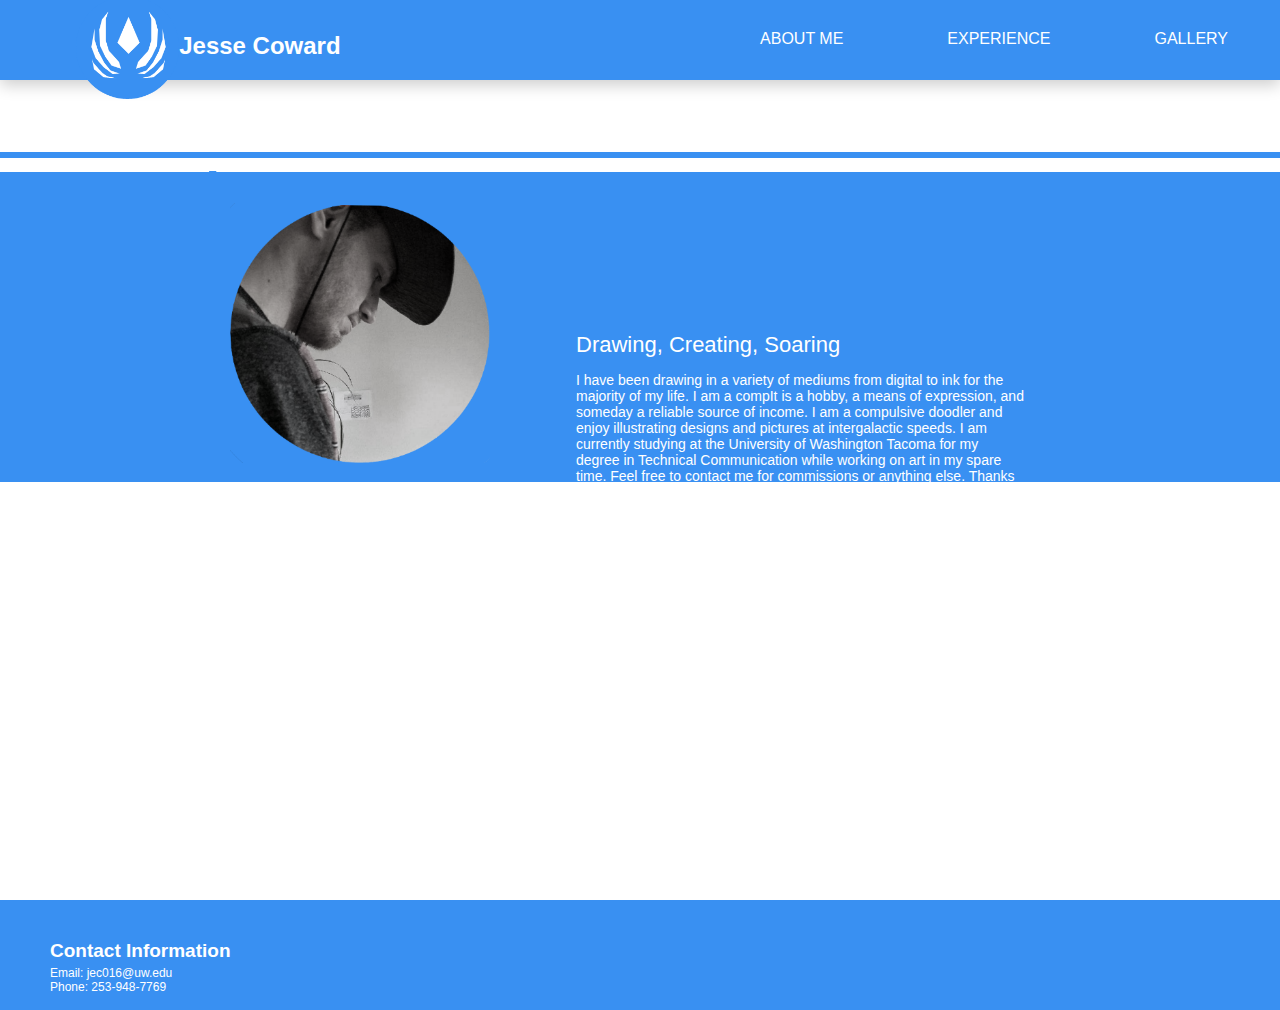
<file: Personal Portfolio/index.html>
<!DOCTYPE html>
<html>
<head>
<title> Jesse's Portfolio </title>
<link rel="shortcut icon" href="logo1.png"/>
<meta charset="utf-8">
<meta name="viewport" content="width=device-width, initial-scale=1.0"/>
<link rel="stylesheet" href="navfooter.css" type="text/css"/>
<link rel="stylesheet" href="https://fonts.googleapis.com/css?family=Song+Myung"/>
</head>
<body>

<section>
  <header>
    <a href="index.html"><img src="logo1.png" alt="logo" class="logo"/></a>
    <a href="index.html"><div id="name"> Jesse Coward </div></a>
    <ul id="navul">
      <li><a href="index.html">About Me</a></li>
      <li><a href="resume.html">Experience</a></li>
      <li><a href="gallery.html">Gallery</a></li>
    </ul>
  </header>

<div class="aboutmeline">
</div>

<div class="contenthome">
<div class="aboutme">
<h1> About Me </h1>
</div>

  </div>
  <div class="aboutmetxt">
  Drawing, Creating, Soaring
  </div>
<p class="aboutmetxt2">
  I have been drawing in a variety of mediums from digital to ink for the majority of my life. I am a compIt is a hobby, a means of expression, and someday a reliable source of income. I am a compulsive doodler and enjoy illustrating designs and pictures at intergalactic speeds. I am currently studying at the University of Washington Tacoma for my degree in Technical Communication while working on art in my spare time. Feel free to contact me for commissions or anything else. Thanks for stopping by and have a great day.
</p>


<div class="aboutmebox">
<img src="profilepic.png" alt="profilepic" class="face" width="260" height="260"/>
</div>


</section>
  <div class="footerborder">
    <footer>
      <div class="reachmetxt"> Contact Information </div>
      <div> Email: jec016@uw.edu </div>
      <div> Phone: 253-948-7769 </div>
    </footer>

    </div>
</body>
</html>
</file>
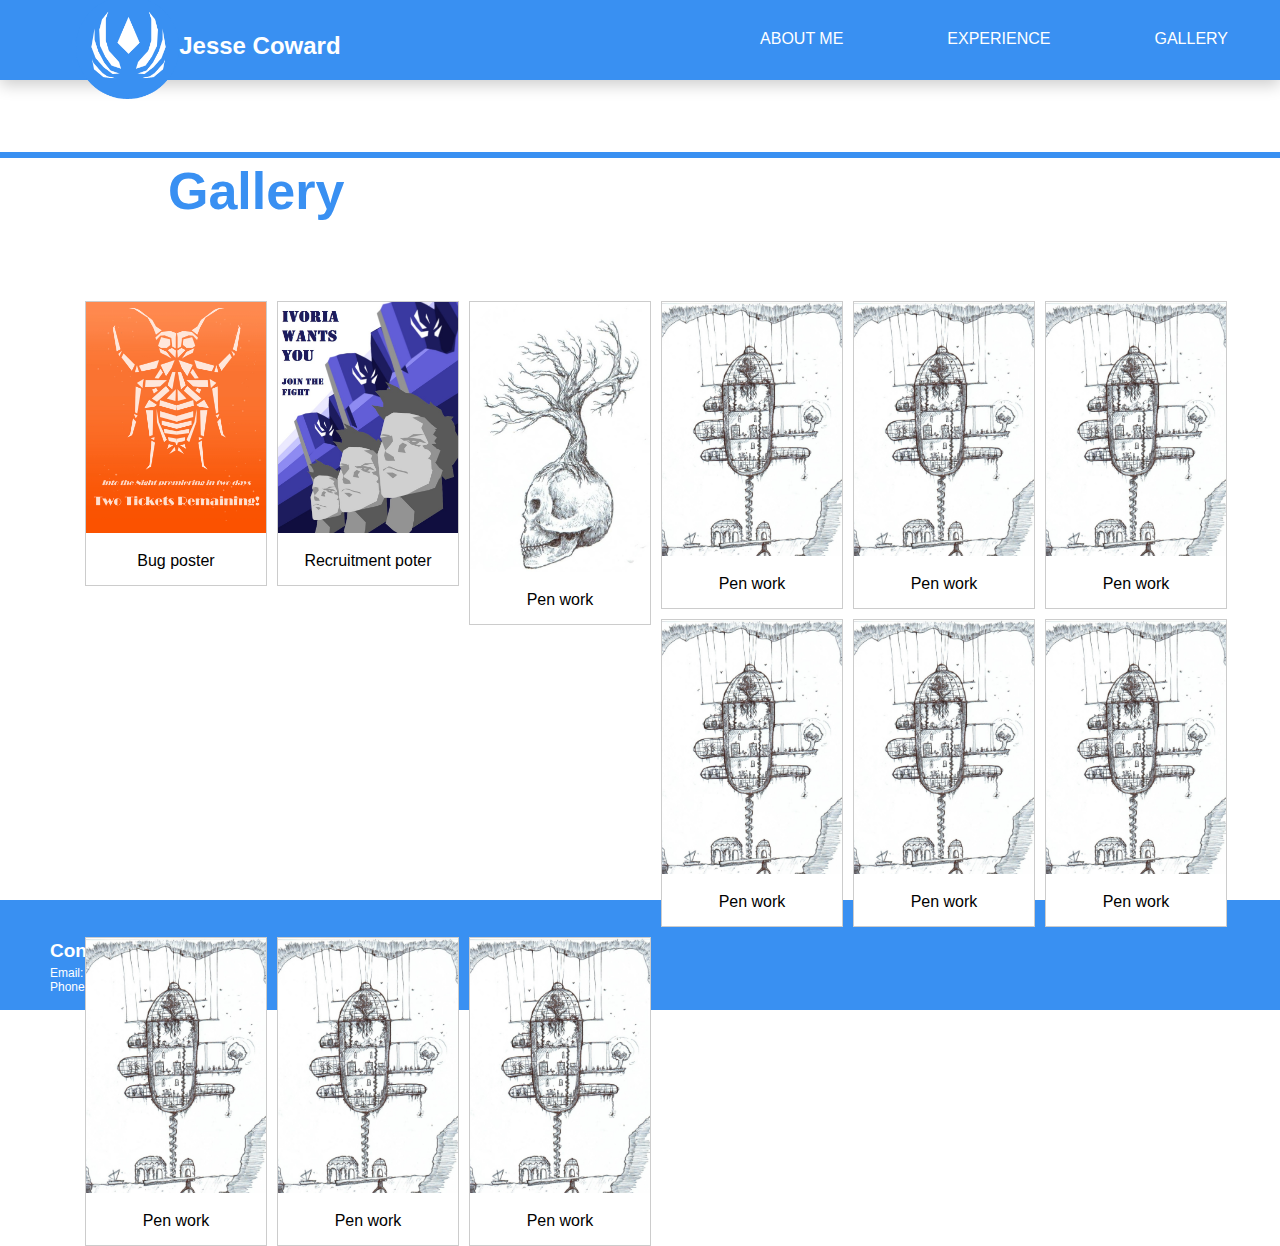
<file: Personal Portfolio/gallery.html>
<!DOCTYPE html>
<html>
<head>
<title> Jesse's Portfolio </title>
<link rel="shortcut icon" href="logo1.png"/>
<meta charset="utf-8">
<meta name="viewport" content="width=device-width, initial-scale=1.0"/>
<link rel="stylesheet" href="navfooter.css" type="text/css"/>
<link rel="stylesheet" href="gallerybox.css" type="text/css"/>
<link rel="stylesheet" href="https://fonts.googleapis.com/css?family=Song+Myung"/>
</head>
<body>

<section>
  <header>
    <a href="index.html"><img src="logo1.png" alt="logo" class="logo"/></a>
    <div id="name"> Jesse Coward </div>
    <ul id="navul">
      <li><a href="index.html">About Me</a></li>
      <li><a href="resume.html">Experience</a></li>
      <li><a href="gallery.html">Gallery</a></li>
    </ul>
  </header>

<div class="aboutmeline">
</div>


<div class="contenthome">
<div class="aboutme">
<h1> Gallery </h1>
</div>
 </div>
<div class="completegallery">

<div class="gallery">
  <a target="_blank" href="bug.jpg">
    <img src="bug.jpg" alt="Pen work" width="300" height="200">
  </a>
  <div class="desc">Bug poster</div>
</div>
</div>
<div class="gallery">
  <a target="_blank" href="ivoria.jpg">
    <img src="ivoria.jpg" alt="Pen work" width="300" height="200">
  </a>
  <div class="desc">Recruitment poter</div>
</div>
<div class="gallery">
  <a target="_blank" href="skull.jpg">
    <img src="skull.jpg" alt="Pen work" width="300" height="200">
  </a>
  <div class="desc">Pen work</div>
</div>

<div class="gallery">
  <a target="_blank" href="dangle.jpg">
    <img src="dangle.jpg" alt="Penwork" width="300" height="200">
  </a>
  <div class="desc">Pen work</div>
</div>







<div class="gallery">
  <a target="_blank" href="dangle.jpg">
    <img src="dangle.jpg" alt="Penwork" width="300" height="200">
  </a>
  <div class="desc">Pen work</div>
</div>

<div class="gallery">
  <a target="_blank" href="dangle.jpg">
    <img src="dangle.jpg" alt="Penwork" width="300" height="200">
  </a>
  <div class="desc">Pen work</div>
</div>

<div class="gallery">
  <a target="_blank" href="dangle.jpg">
    <img src="dangle.jpg" alt="Penwork" width="300" height="200">
  </a>
  <div class="desc">Pen work</div>
</div>

<div class="gallery">
  <a target="_blank" href="dangle.jpg">
    <img src="dangle.jpg" alt="Penwork" width="300" height="200">
  </a>
  <div class="desc">Pen work</div>
</div>

<div class="gallery">
  <a target="_blank" href="dangle.jpg">
    <img src="dangle.jpg" alt="Penwork" width="300" height="200">
  </a>
  <div class="desc">Pen work</div>
</div>

<div class="gallery">
  <a target="_blank" href="dangle.jpg">
    <img src="dangle.jpg" alt="Penwork" width="300" height="200">
  </a>
  <div class="desc">Pen work</div>
</div>

<div class="gallery">
  <a target="_blank" href="dangle.jpg">
    <img src="dangle.jpg" alt="Penwork" width="300" height="200">
  </a>
  <div class="desc">Pen work</div>
</div>

<div class="gallery">
  <a target="_blank" href="dangle.jpg">
    <img src="dangle.jpg" alt="Penwork" width="300" height="200">
  </a>
  <div class="desc">Pen work</div>
</div>





</div>


</section>

  <div class="footerborder">
    <footer>
      <div class="reachmetxt"> Contact Information </div>
      <div> Email: jec016@uw.edu </div>
      <div> Phone: 253-948-7769 </div>
    </footer>
  </div>
</body>
</html>
</file>
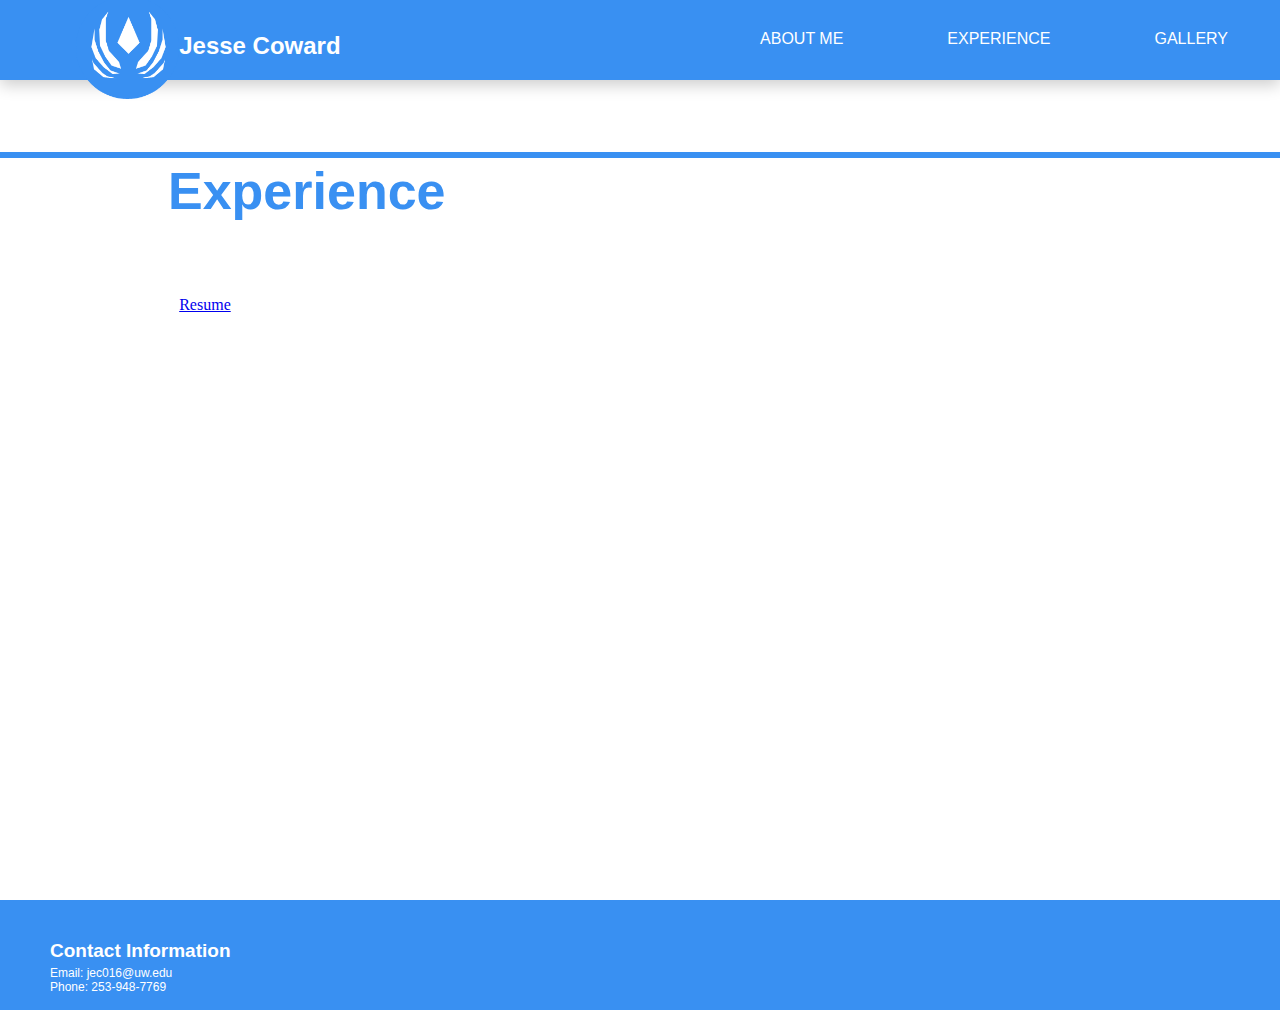
<file: Personal Portfolio/resume.html>
<!DOCTYPE html>
<html>
<head>
<title> Jesse's Portfolio </title>
<link rel="shortcut icon" href="logo1.png"/>
<meta charset="utf-8">
<meta name="viewport" content="width=device-width, initial-scale=1.0"/>
<link rel="stylesheet" href="navfooter.css" type="text/css"/>
<link rel="stylesheet" href="resume.css" type="text/css"/>
<link rel="stylesheet" href="https://fonts.googleapis.com/css?family=Song+Myung"/>
</head>
<body>

<section>
  <header>
    <a href="index.html"><img src="logo1.png" alt="logo" class="logo"/></a>
    <div id="name"> Jesse Coward </div>
    <ul id="navul">
      <li><a href="index.html">About Me</a></li>
      <li><a href="resume.html">Experience</a></li>
      <li><a href="gallery.html">Gallery</a></li>
    </ul>
  </header>

<div class="aboutmeline">
</div>

<div class="contenthome">
<div class="aboutme">
<h1> Experience </h1>
</div>
  </div>


</div>
<div id="resume1">
<a href="resume.pdf"> Resume </a>
</div>

</section>

  <div class="footerborder">
    <footer>
      <div class="reachmetxt"> Contact Information </div>
      <div> Email: jec016@uw.edu </div>
      <div> Phone: 253-948-7769 </div>
    </footer>
  </div>
</body>
</html>
</file>
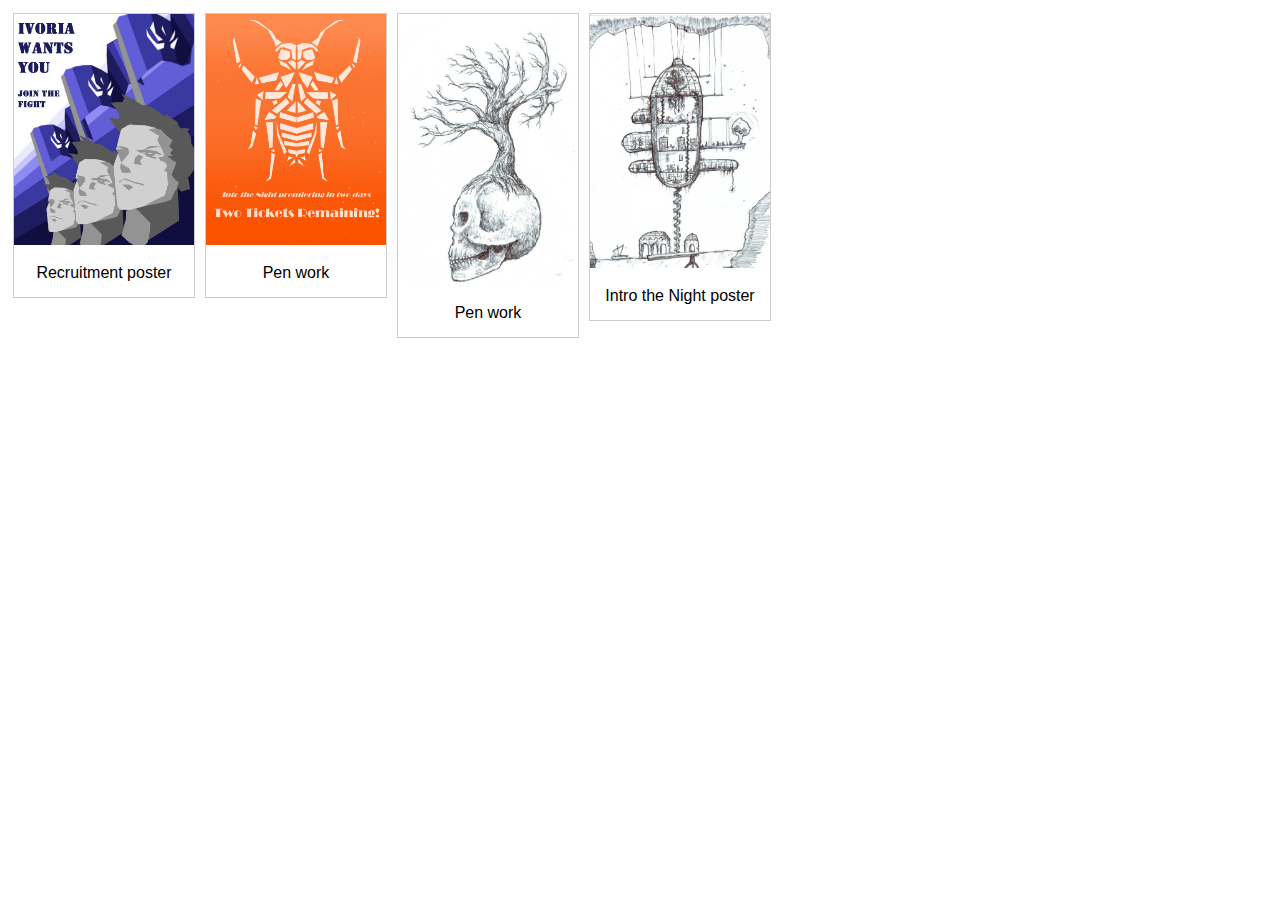
<file: Personal Portfolio/Gallery Template/gallery.html>
<!DOCTYPE html>
<html>
<head>
<link rel="stylesheet" href="gallery.css">
<title> Gallery </title>
</head>
<body>

<div class="gallery">
  <a target="_blank" href="ivoria.jpg">
    <img src="ivoria.jpg" alt="Recruitment poster" width="300" height="200">
  </a>
  <div class="desc">Recruitment poster</div>
</div>

<div class="gallery">
  <a target="_blank" href="bug.jpg">
    <img src="bug.jpg" alt="Pen work" width="300" height="200">
  </a>
  <div class="desc">Pen work</div>
</div>

<div class="gallery">
  <a target="_blank" href="skull.jpg">
    <img src="skull.jpg" alt="Pen work" width="300" height="200">
  </a>
  <div class="desc">Pen work</div>
</div>

<div class="gallery">
  <a target="_blank" href="dangle.jpg">
    <img src="dangle.jpg" alt="Intro the Night poster" width="300" height="200">
  </a>
  <div class="desc">Intro the Night poster</div>
</div>







</body>
</html>
</file>
<file: Personal Portfolio/navfooter.css>
html{
  width:100%;
  height:100%;
}

body{
  width:100%;
  height:100%;
  margin:0;
  padding:0;
}

section{
  position:relative;
  width:100%;
  height:100%;
  margin-bottom:0;
  padding-bottom:0;
}

header{
  position:relative;
  padding: 0% 0% 0% 0%;
  width: 100%;
  height: 80px;
  box-sizing: border-box;
  background: rgba(57,144, 242);
  box-shadow: 0 5px 15px rgba(0,0,0,.2);
  transition:.5;
  margin-bottom:0;
  margin-left: 0;
  padding-bottom:0;

}

#name{
  position:absolute;
  top:40%;
  left:14%;
  color:white;
  font-family:Arial;
  font-weight: bold;
  font-size:24px;
  padding: 0% 0% 0% 0%;
  margin: 0% 0% 0% 0%
}

#navul{
  position: relative;
  margin:0;
  padding:0;
  display:flex;
  float:right;
  transition: .5s;
  list-style:none;
  top:6%;
}

li a{
  position:relative;
  display:inline-block;
  padding: 10px 40px;
  margin: 12px;
  text-transform:uppercase;
  text-decoration: none;
  color:white;
  transition .5s;
  font-family: Arial;
}

li a::before{
  background-color:white;
  content:'';
  display:block;
  height:3px;
  width:0%;
  top:0;
  padding-top:0;
  margin-top:0;
  transition: all ease-in-out 280ms;
}

li a:hover::before{
  width:100%;
  margin-bottom:0;
  padding-bottom:0;
}

.logo{
  position:relative;
  max-width: 80%;
  top:10%;
  left:10%;
  width:120px;
  height:120px;
  margin-bottom:0;
  padding-bottom:0;
  display: inline-block;
}

.logo:empty{
  top:60%;
  left:10%;
  -webkit-transform: translate(-50%, -50%);
	-moz-transform: translate(-50%, -50%);
	-ms-transform: translate(-50%, -50%);
	-o-transform: translate(-50%, -50%);
	transform: translate(-50%, -50%);
  margin-bottom:0;
  padding-bottom:0;
}

.contenthome{
  position:relative;

}

.aboutme{
  font-family:Arial;
  position:relative;
  display: inline-block;
  color:rgba(57,144, 242);
  left: 10%;
  top: 10%;
  font-size:26px;
  padding:20px 20px 20px 20px;
  margin:20px 20px 20px 20px;
}

.aboutmeline{
position:relative;
height:100%;
padding:0;
margin:0;
top:8%;
width:100%;
background-color:rgba(57,144, 242);
height:6px;
}


.txtdiv{
box-sizing: border-box;
width:100%;
}

.aboutmetxt{
position:relative;
font-family: Arial;
box-sizing: inline-block;
width: 55%;
top:4%;
left:45%;
color: white;
font-size:22px;
z-index:2;
margin: 0% 0% 0% 0%;
padding: 0% 0% 0% 0%;
}

.aboutmetxt2{
position:relative;
z-index: 2;
overflow-wrap: break-word;
word-wrap: break-word;
word-break: break-all;
word-break: break-word;
hyphens: auto;
margin-top: 5px;
width:35%;
font-family: Arial;
color:white;
font-size: 14px;
left:45%;
top:5%;
}

.aboutmebox{
position:relative;
box-sizing:border-box;
top:-33%;
background-color:rgba(57,144, 242);
width:100%;
height:310px;
z-index:1;
}

.face{
position:relative;
z-index:1;
left:18%;
top:10%;
}

.footerborder{
   position:relative;
   background-color:rgba(57,144, 242);
   height:110px;
   width:100%;
   bottom:0;

}

footer{
  position:absolute;
  color:white;
  font-family: Arial;
  font-size:12px;
  width:60%;
  height:20%;
  left: 50px;
  top: 30%;
  bottom:0;
  margin-top:10px;
}

.reachmetxt{
  position:relative;
  font-family:Arial;
  font-weight: bold;
  font-size: 19px;
  height:60%;
  top:-60%;
  margin-top:10px;
}
</file>
<file: Personal Portfolio/gallerybox.css>
div.gallery {
    position:relative;
    margin: 5px;
    border: 1px solid #ccc;
    float: left;
    left:80px;
    width: 180px;
    z-index:2;
    background-color:white;
}

div.gallery:hover {
    position:relative;
    border: 1px solid #777;
     z-index:2;
}

div.gallery img {
    position:relative;
    width: 100%;
    height: auto;
    z-index:2;

}

div.desc {
    position:relative;
    padding: 15px;
    text-align: center;
    font-family:Arial;
    z-index:2;
}
</file>
<file: Personal Portfolio/resume.css>
.resume{
position: relative;
}

#resume1{
  position: relative;
  width:60%;
  left: 14%;
}
</file>
<file: Personal Portfolio/Gallery Template/gallery.css>
div.gallery {
    margin: 5px;
    border: 1px solid #ccc;
    float: left;
    width: 180px;
}

div.gallery:hover {
    border: 1px solid #777;
}

div.gallery img {
    width: 100%;
    height: auto;
}

div.desc {
    padding: 15px;
    text-align: center;
    font-family:Arial;
}
</file>
